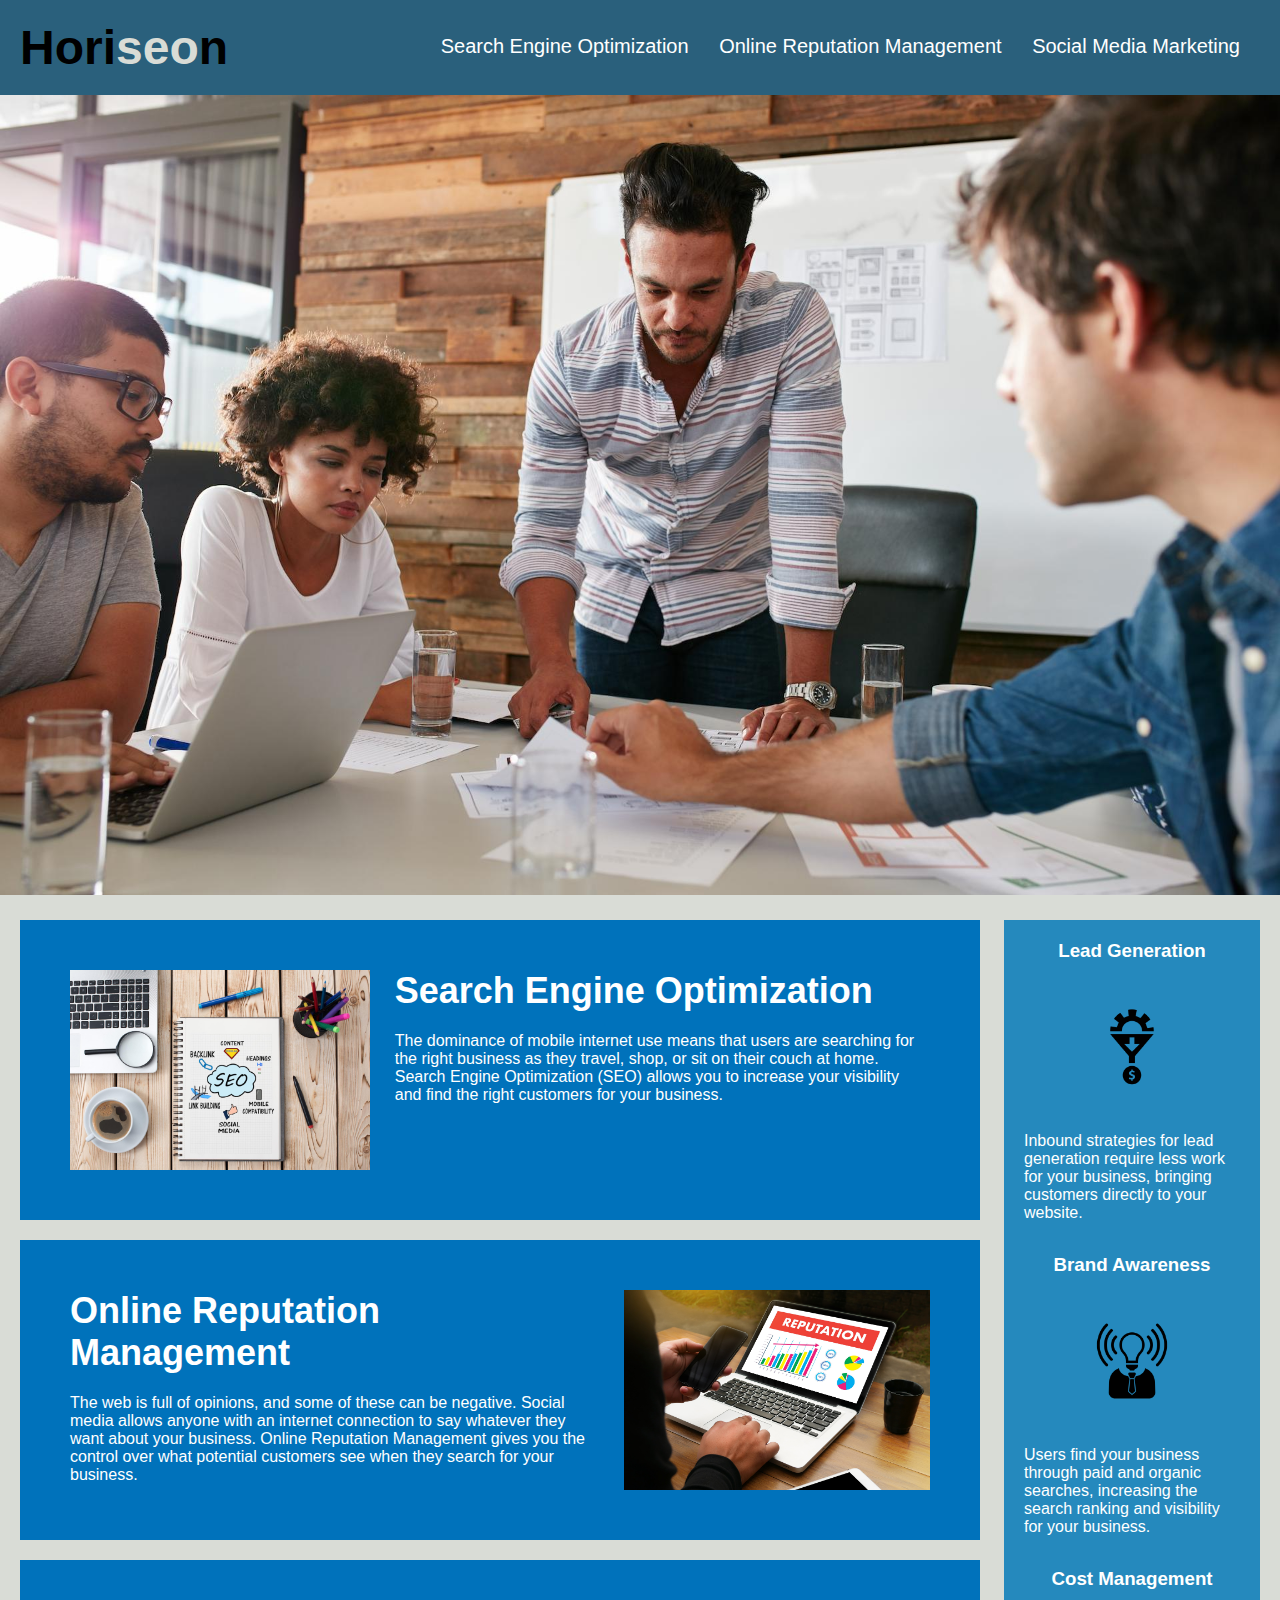
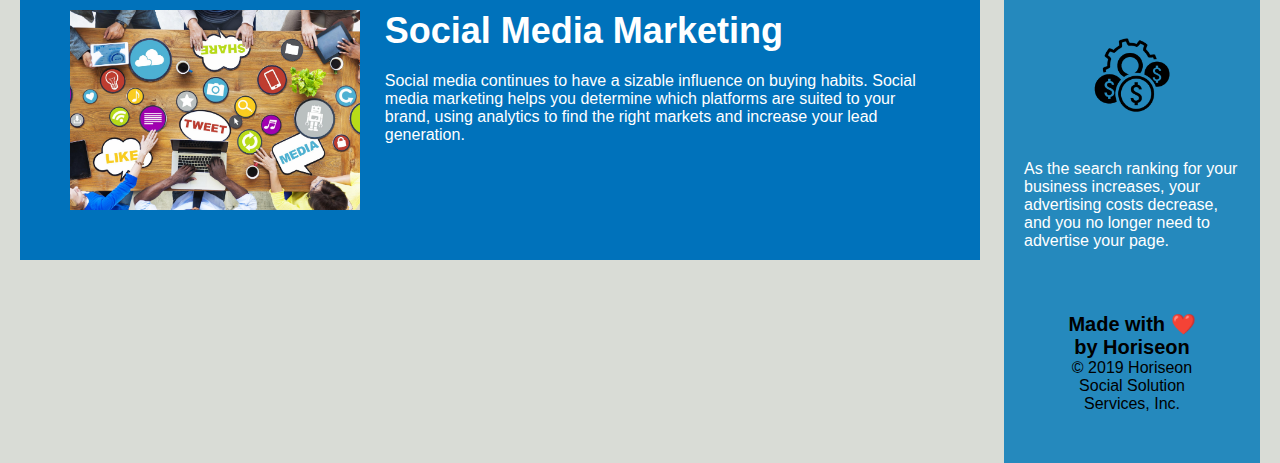
<file: index.html>
<!DOCTYPE html>
<html lang="en-us">

<head>
    <meta charset="UTF-8" />
    <!-- Link to stylesheet -->
    <link rel="stylesheet" href="./assets/css/style.css">
    <!-- Replace 'website' with 'Horiseon' in title tag -->
    <title>Horiseon</title>
</head>

<body>
    <header>
        <h1>Hori<span class="seo">seo</span>n</h1>
        <!-- TODO: Change div to nav for following links -->
        <nav>
            <!-- TODO: add "links" class to ul and "link" to each li -->
            <ul class="links">
                <li class="link">
                    <a href="#search-engine-optimization">Search Engine Optimization</a>
                </li>
                <li class="link">
                    <a href="#online-reputation-management">Online Reputation Management</a>
                </li>
                <li class="link">
                    <a href="#social-media-marketing">Social Media Marketing</a>
                </li>
            </ul>
        </nav>
    </header>
    <div class="hero"></div>
    <!-- TODO: Change div tag to main and update stylesheet -->
    <main>
        <!--TODO: Add three things: (1) "search-engine-optimization" id to connect nav link above (2) add alt attributes describing images (3) changes classes to benefits-->
        <div id="search-engine-optimization" class="benefits">
            <img src="./assets/images/search-engine-optimization.jpeg" class="float-left" alt="search engine optimization" />
            <h2>Search Engine Optimization</h2>
            <p>
                The dominance of mobile internet use means that users are searching for the right business as they travel, shop, or sit on their couch at home. Search Engine Optimization (SEO) allows you to increase your visibility and find the right customers for your
                business.
            </p>
        </div>
        <div id="online-reputation-management" class="benefits">
            <img src="./assets/images/online-reputation-management.jpeg" class="float-right" alt="online reputation management" />
            <h2>Online Reputation Management</h2>
            <p>
                The web is full of opinions, and some of these can be negative. Social media allows anyone with an internet connection to say whatever they want about your business. Online Reputation Management gives you the control over what potential customers see
                when they search for your business.
            </p>
        </div>
        <div id="social-media-marketing" class="benefits">
            <img src="./assets/images/social-media-marketing.jpeg" class="float-left" alt="social-media-marketing" />
            <h2>Social Media Marketing</h2>
            <p>
                Social media continues to have a sizable influence on buying habits. Social media marketing helps you determine which platforms are suited to your brand, using analytics to find the right markets and increase your lead generation.
            </p>
        </div>
    </main>
    <!-- TODO:Change div to an aside tag and update in stylesheet -->
    <aside>
        <!--TODO:Group following div classes to one class "benefits" and update in stylesheet. Also, add alt attributes to images. -->
        <div class="benefits">
            <h3>Lead Generation</h3>
            <img src="./assets/images/lead-generation.png" alt="lead generation icon" />
            <p>
                Inbound strategies for lead generation require less work for your business, bringing customers directly to your website.
            </p>
        </div>
        <div class="benefits">
            <h3>Brand Awareness</h3>
            <img src="./assets/images/brand-awareness.png" alt="brand awareness icon" />
            <p>
                Users find your business through paid and organic searches, increasing the search ranking and visibility for your business.
            </p>
        </div>
        <div class="benefits">
            <h3>Cost Management</h3>
            <img src="./assets/images/cost-management.png" alt="cost management icon" />
            <p>
                As the search ranking for your business increases, your advertising costs decrease, and you no longer need to advertise your page.
            </p>
        </div>
        </div>
        <!-- TODO: Change div tag to footer tag and update stylesheet -->
        <footer>
            <h2>Made with ❤️️ by Horiseon</h2>
            <p>
                &copy; 2019 Horiseon Social Solution Services, Inc.
            </p>
        </footer>
</body>

</html>
</file>
<file: assets/css/style.css>
* {
    box-sizing: border-box;
    padding: 0;
    margin: 0;
}

body {
    background-color: #d9dcd6;
}


/* TODO: change class selector to tag selector for header */

header {
    padding: 20px;
    font-family: 'Trebuchet MS', 'Lucida Sans Unicode', 'Lucida Grande', 'Lucida Sans', Arial, sans-serif;
    background-color: #2a607c;
    color: var(---main-text-color)
}

header h1 {
    display: inline-block;
    font-size: 48px;
}

header h1 .seo {
    color: #d9dcd6;
}


/* TODO: replace tag selector div with nav */

header nav {
    padding-top: 15px;
    margin-right: 20px;
    float: right;
    font-family: 'Gill Sans', 'Gill Sans MT', Calibri, 'Trebuchet MS', sans-serif;
    font-size: 20px;
}

a {
    color: #ffffff;
    text-decoration: none;
}

p {
    font-size: 16px;
}


/* TODO: change tag selector to class selector rather than having "header div ul" or "header div ul li*/

.links {
    list-style-type: none;
}

.link {
    display: inline-block;
    margin-left: 25px;
}

.hero {
    height: 800px;
    width: 100%;
    margin-bottom: 25px;
    background-image: url("../images/digital-marketing-meeting.jpeg");
    background-size: cover;
    background-position: center;
}

.float-left {
    float: left;
    margin-right: 25px;
}

.float-right {
    float: right;
    margin-left: 25px;
}


/* TODO: change class selector to tag selector main */

main {
    width: 75%;
    display: inline-block;
    margin-left: 20px;
}


/* Change to tag selector main .benefits, main .benefits h2, and main .benefits img, consolidate and comment out others*/

main .benefits {
    margin-bottom: 20px;
    padding: 50px;
    height: 300px;
    font-family: 'Gill Sans', 'Gill Sans MT', Calibri, 'Trebuchet MS', sans-serif;
    background-color: #0072bb;
    color: #ffffff;
}


/* .online-reputation-management {
    margin-bottom: 20px;
    padding: 50px;
    height: 300px;
    font-family: 'Gill Sans', 'Gill Sans MT', Calibri, 'Trebuchet MS', sans-serif;
    background-color: #0072bb;
    color: #ffffff;
}

.social-media-marketing {
    margin-bottom: 20px;
    padding: 50px;
    height: 300px;
    font-family: 'Gill Sans', 'Gill Sans MT', Calibri, 'Trebuchet MS', sans-serif;
    background-color: #0072bb;
    color: #ffffff;
} */

main img {
    max-height: 200px;
}


/* .online-reputation-management img {
    max-height: 200px;
}

.social-media-marketing img {
    max-height: 200px;
} */

main .benefits h2 {
    margin-bottom: 20px;
    font-size: 36px;
}


/* .online-reputation-management h2 {
    margin-bottom: 20px;
    font-size: 36px;
}

.social-media-marketing h2 {
    margin-bottom: 20px;
    font-size: 36px;
} */


/* TODO: Change class selector ".benefits" to tag selector "aside" to match html */

aside {
    margin-right: 20px;
    padding: 20px;
    clear: both;
    float: right;
    width: 20%;
    height: 100%;
    font-family: 'Gill Sans', 'Gill Sans MT', Calibri, 'Trebuchet MS', sans-serif;
    background-color: #2589bd;
}


/* TODO: Change class selector to aside .benefits, aside .benefits h3, and aside .benefits img, consolidate rules and comment out others */

aside .benefits {
    margin-bottom: 32px;
    color: #ffffff;
}


/* .benefits {
    margin-bottom: 32px;
    color: #ffffff;
}

.benefits {
    margin-bottom: 32px;
    color: #ffffff;
} */

aside .benefits h3 {
    margin-bottom: 10px;
    text-align: center;
}


/* .benefits h3 {
    margin-bottom: 10px;
    text-align: center;
}

.benefits h3 {
    margin-bottom: 10px;
    text-align: center;
} */

aside .benefits img {
    display: block;
    margin: 10px auto;
    max-width: 150px;
}


/* 
.benefit-brand img {
    display: block;
    margin: 10px auto;
    max-width: 150px;
}

.benefit-cost img {
    display: block;
    margin: 10px auto;
    max-width: 150px;
} */


/* Change class selector ".footer" to tag selector "footer" to link to html properly */

footer {
    padding: 30px;
    clear: both;
    font-family: 'Trebuchet MS', 'Lucida Sans Unicode', 'Lucida Grande', 'Lucida Sans', Arial, sans-serif;
    text-align: center;
}

footer h2 {
    font-size: 20px;
}
</file>
